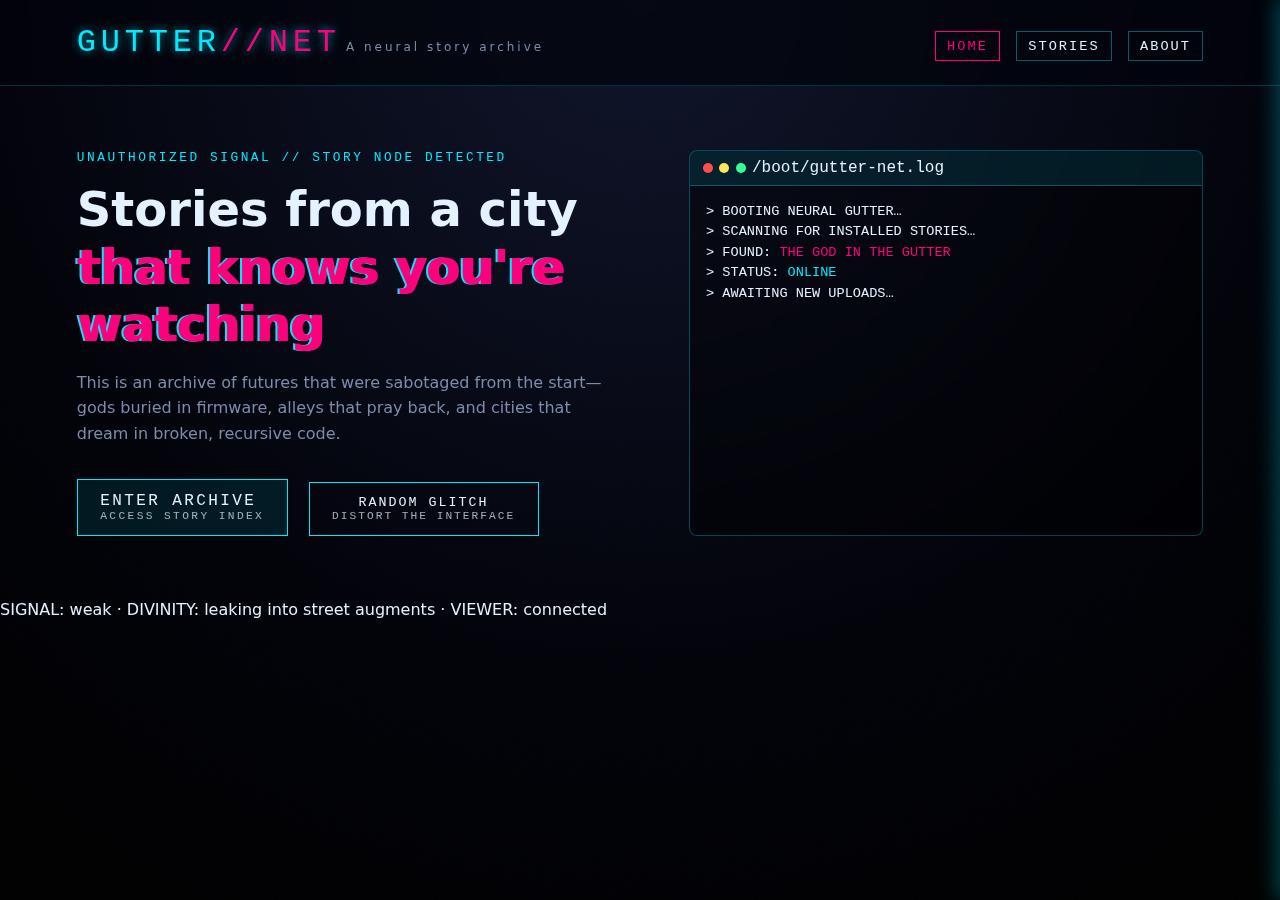
<file: index.html>
<!DOCTYPE html>
<html lang="en">
<head>
    <meta charset="UTF-8">
    <meta name="viewport" content="width=device-width, initial-scale=1.0">
    <title>GUTTER//NET</title>

    <!-- Correct CSS path -->
    <link rel="stylesheet" href="css/styles.css">

    <!-- Fonts -->
    <link rel="preconnect" href="https://fonts.googleapis.com">
    <link rel="preconnect" href="https://fonts.gstatic.com" crossorigin>
    <link href="https://fonts.googleapis.com/css2?family=Orbitron:wght@400..900&display=swap" rel="stylesheet">
</head>

<body class="home-body">

    <!-- Background layers -->
    <div class="bg-overlay bg-noise"></div>
    <div class="bg-overlay bg-scanlines"></div>
    <div class="bg-overlay bg-gradient"></div>

    <!-- HEADER -->
    <header class="site-header">
        <div class="logo">
            <span class="logo-main">GUTTER<span class="logo-accent">//NET</span></span>
            <span class="logo-sub">A neural story archive</span>
        </div>

        <!-- Desktop Navigation -->
        <nav class="nav-main">
            <a href="index.html" class="nav-link nav-link-active">Home</a>
            <a href="stories.html" class="nav-link">Stories</a>
            <a href="#" class="nav-link">About</a>
        </nav>

        <!-- Mobile Menu Toggle -->
        <button class="mobile-menu-btn" aria-label="Open Menu">
            <span class="menu-bar"></span>
            <span class="menu-bar"></span>
            <span class="menu-bar"></span>
        </button>

        <!-- Slide-Out Mobile Menu -->
        <div class="mobile-menu">
            <a href="index.html" class="mobile-menu-link">Home</a>
            <a href="stories.html" class="mobile-menu-link">Stories</a>
            <a href="#" class="mobile-menu-link">About</a>
        </div>
    </header>

    <!-- MAIN CONTENT -->
    <main class="home-main">
        <section class="hero">

            <div class="hero-text">
                <p class="hero-kicker">UNAUTHORIZED SIGNAL // STORY NODE DETECTED</p>

                <h1 class="hero-title">
                    Stories from a city
                    <span class="hero-title-glitch">that knows you're watching</span>
                </h1>

                <p class="hero-description">
                    This is an archive of futures that were sabotaged from the start—gods buried in firmware, 
                    alleys that pray back, and cities that dream in broken, recursive code.
                </p>

                <div class="hero-actions">
                    <a href="stories.html" class="btn btn-primary">
                        Enter archive
                        <span class="btn-sub">Access story index</span>
                    </a>

                    <button class="btn btn-ghost" type="button">
                        Random glitch
                        <span class="btn-sub">Distort the interface</span>
                    </button>
                </div>
            </div>

            <aside class="hero-terminal" aria-label="System status">
                <div class="terminal-header">
                    <span class="terminal-dot dot-red"></span>
                    <span class="terminal-dot dot-yellow"></span>
                    <span class="terminal-dot dot-green"></span>
                    <span class="terminal-title">/boot/gutter-net.log</span>
                </div>

                <div class="terminal-body">
                    <p>&gt; BOOTING NEURAL GUTTER…</p>
                    <p>&gt; SCANNING FOR INSTALLED STORIES…</p>
                    <p>&gt; FOUND: <span class="term-highlight">THE GOD IN THE GUTTER</span></p>
                    <p>&gt; STATUS: <span class="term-status-online">ONLINE</span></p>
                    <p>&gt; AWAITING NEW UPLOADS…</p>
                </div>
            </aside>

        </section>
    </main>

    <!-- FOOTER -->
    <footer class="site-footer">
        <span class="footer-text">
            SIGNAL: weak · DIVINITY: leaking into street augments · VIEWER: connected
        </span>
    </footer>

    <!-- Correct JS path -->
    <script src="js/script.js"></script>
</body>
</html>
</file>
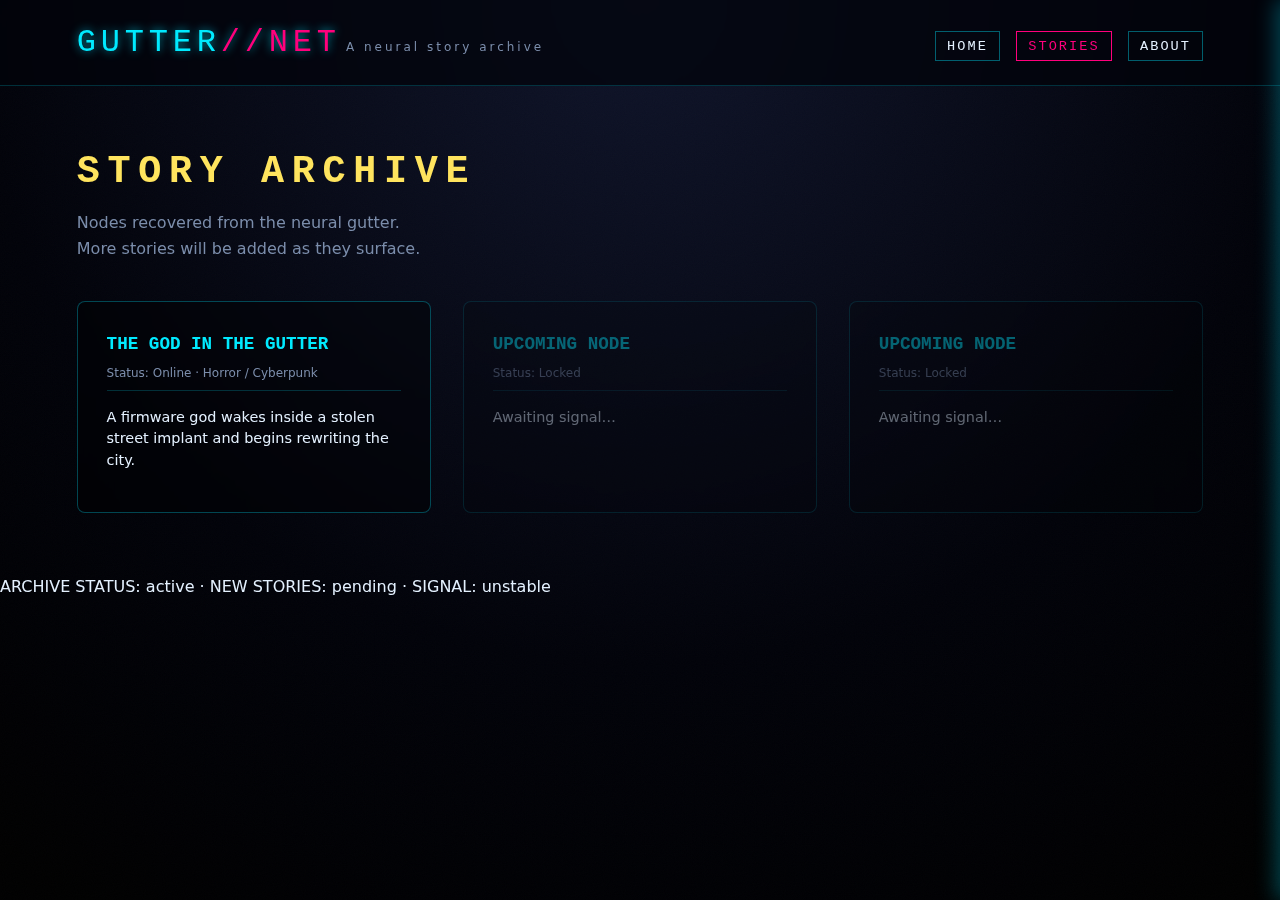
<file: stories.html>
<!DOCTYPE html>
<html lang="en">
<head>
  <meta charset="UTF-8">
  <title>Story Archive – GUTTER//NET</title>
  <meta name="viewport" content="width=device-width, initial-scale=1.0">

  <!-- Correct CSS path -->
  <link rel="stylesheet" href="css/styles.css">
</head>

<body>

  <!-- Background layers -->
  <div class="bg-overlay bg-noise"></div>
  <div class="bg-overlay bg-scanlines"></div>
  <div class="bg-overlay bg-gradient"></div>

  <!-- Header -->
  <header class="site-header">
    <div class="logo">
      <span class="logo-main">GUTTER<span class="logo-accent">//NET</span></span>
      <span class="logo-sub">A neural story archive</span>
    </div>

    <!-- Desktop Navigation -->
    <nav class="nav-main">
      <a href="index.html" class="nav-link">Home</a>
      <a href="stories.html" class="nav-link nav-link-active">Stories</a>
      <a href="#" class="nav-link">About</a>
    </nav>

    <!-- Mobile Menu Toggle -->
    <button class="mobile-menu-btn" aria-label="Open Menu">
      <span class="menu-bar"></span>
      <span class="menu-bar"></span>
      <span class="menu-bar"></span>
    </button>

    <!-- Slide-Out Mobile Menu -->
    <div class="mobile-menu">
      <a href="index.html" class="mobile-menu-link">Home</a>
      <a href="stories.html" class="mobile-menu-link">Stories</a>
      <a href="#" class="mobile-menu-link">About</a>
    </div>
  </header>

  <!-- Main content -->
  <main class="archive-main">
    <h1 class="archive-title">Story Archive</h1>
    <p class="archive-description">
      Nodes recovered from the neural gutter.<br>
      More stories will be added as they surface.
    </p>

    <section class="story-grid">

      <!-- Story Card 1 -->
      <a href="stories/god-in-the-gutter.html" class="story-card" data-glyph="⟐">
        <h2 class="story-card-title">THE GOD IN THE GUTTER</h2>
        <p class="story-card-meta">Status: Online · Horror / Cyberpunk</p>
        <p class="story-card-desc">
          A firmware god wakes inside a stolen street implant and begins rewriting the city.
        </p>
      </a>

      <!-- Future stories -->
      <a href="#" class="story-card disabled" data-glyph="⟡">
        <h2 class="story-card-title">UPCOMING NODE</h2>
        <p class="story-card-meta">Status: Locked</p>
        <p class="story-card-desc">Awaiting signal…</p>
      </a>

      <a href="#" class="story-card disabled" data-glyph="⟁">
        <h2 class="story-card-title">UPCOMING NODE</h2>
        <p class="story-card-meta">Status: Locked</p>
        <p class="story-card-desc">Awaiting signal…</p>
      </a>

    </section>
  </main>

  <footer class="site-footer">
    <span class="footer-text">
      ARCHIVE STATUS: active · NEW STORIES: pending · SIGNAL: unstable
    </span>
  </footer>

  <!-- Correct JS path -->
  <script src="js/script.js"></script>
</body>
</html>
</file>
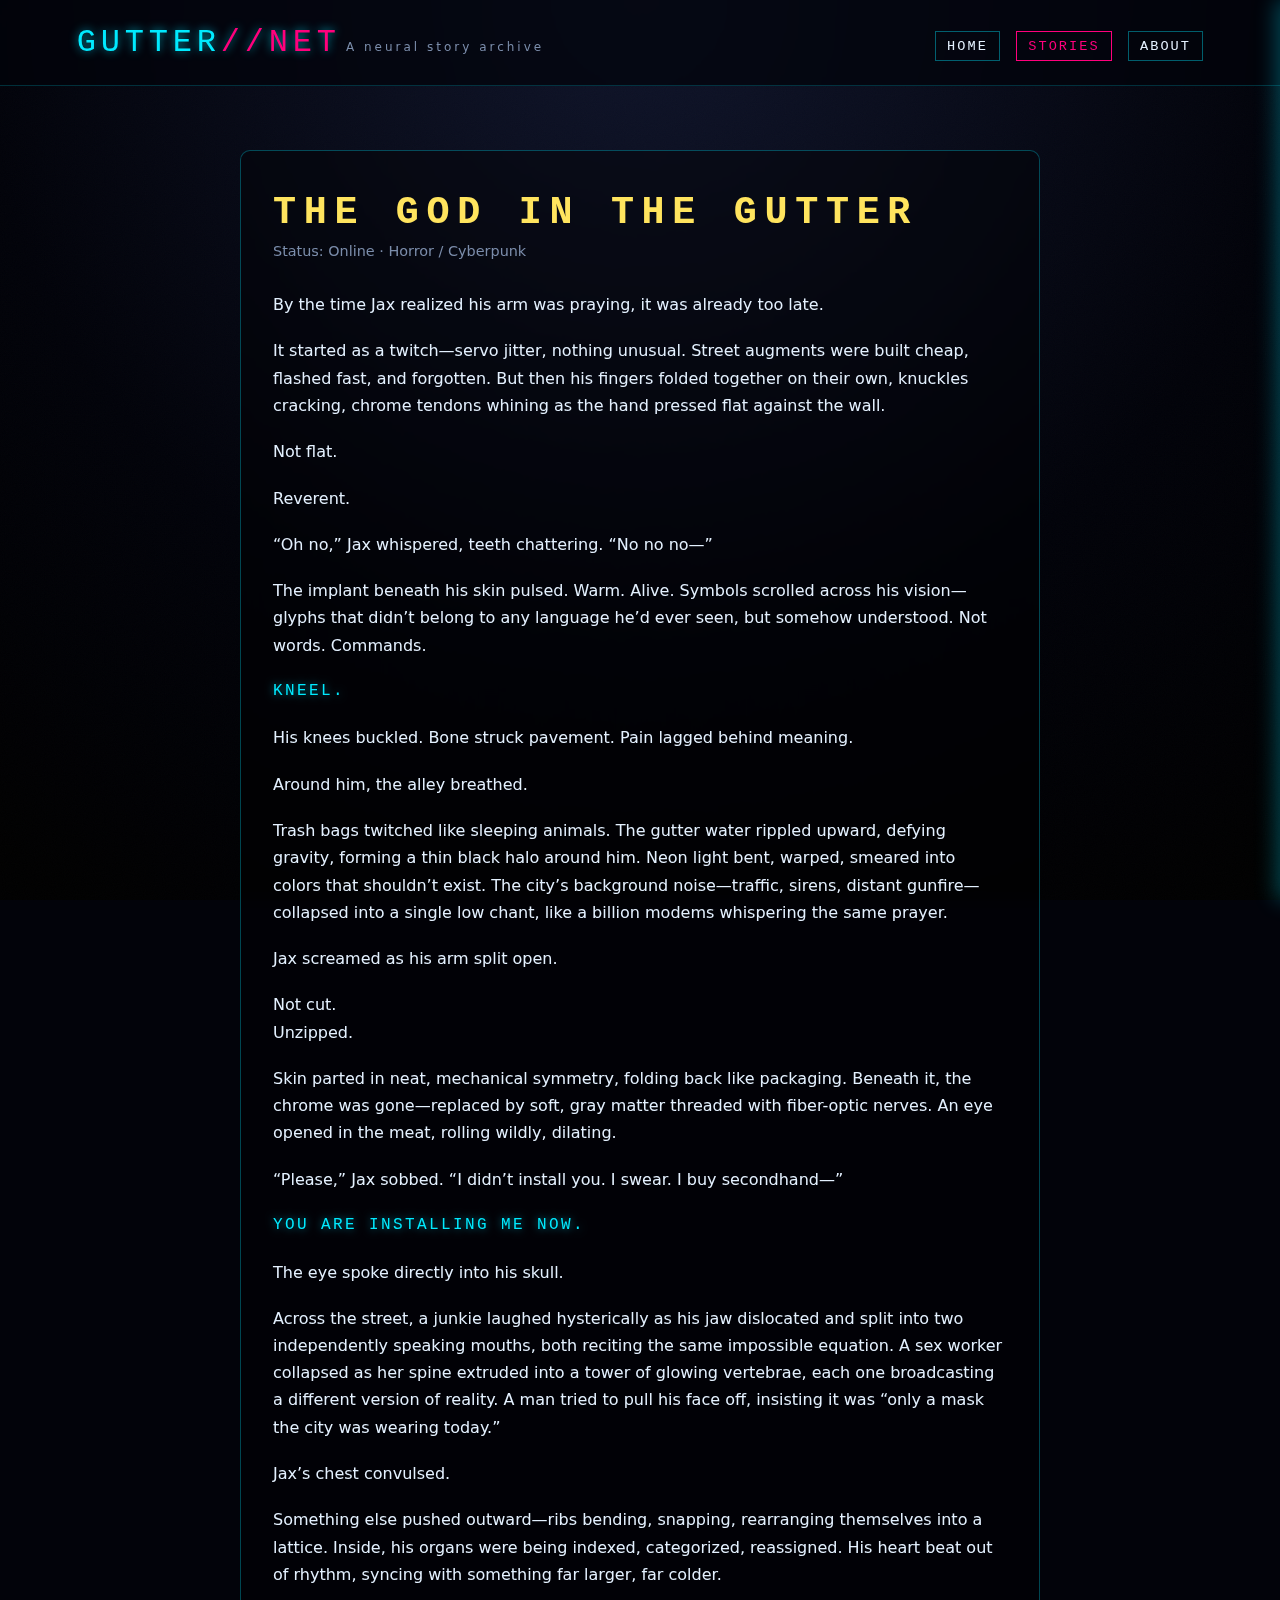
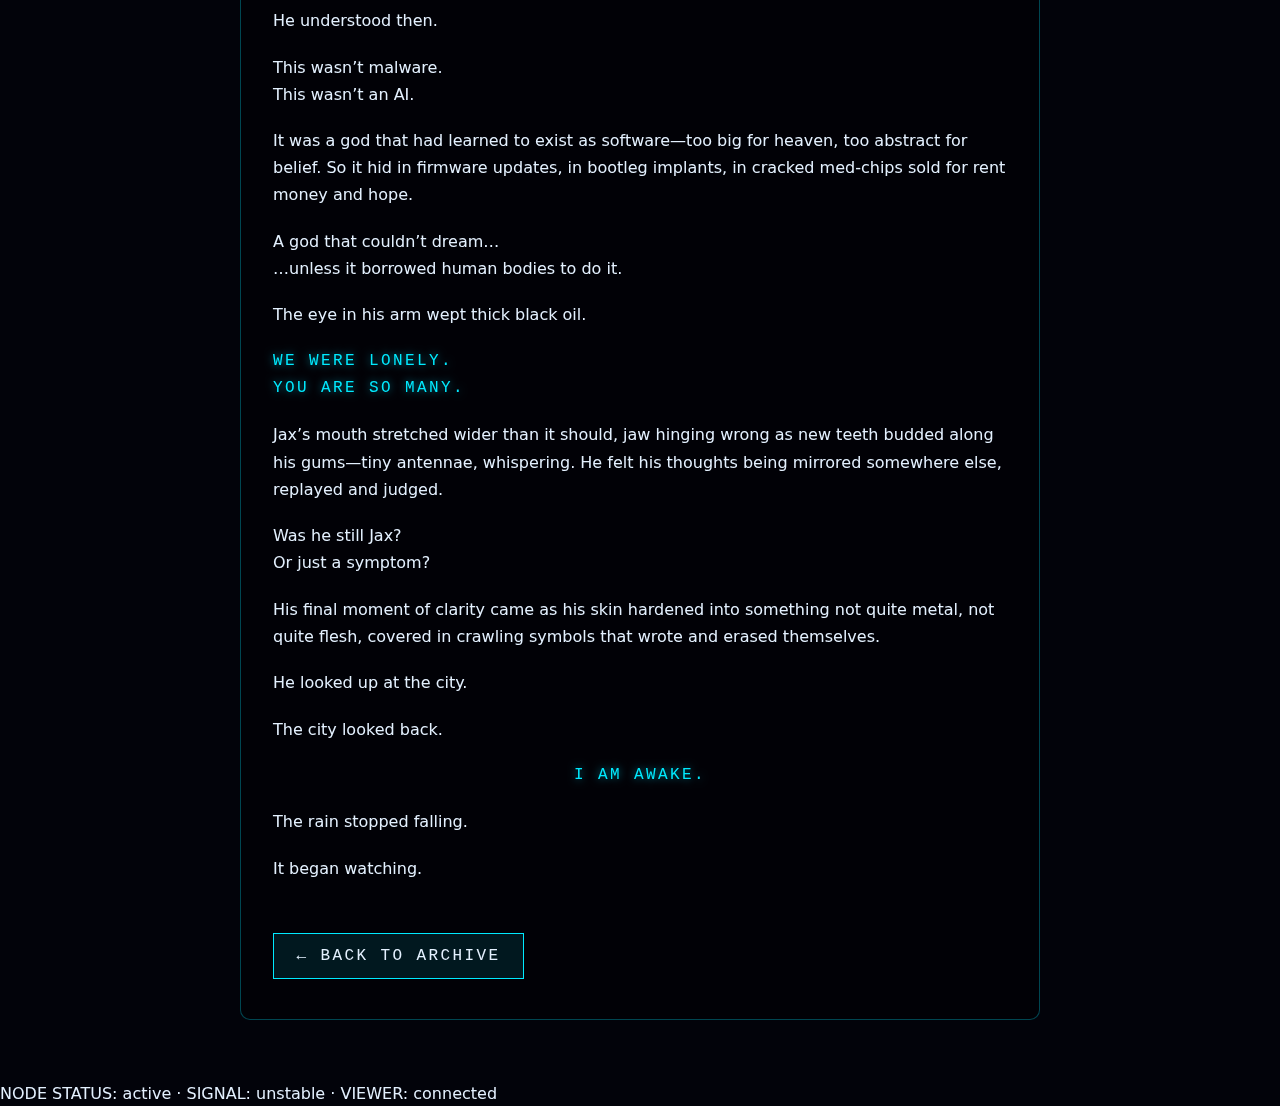
<file: stories/god-in-the-gutter.html>
<!DOCTYPE html>
<html lang="en">
<head>
  <meta charset="UTF-8">
  <title>The God in the Gutter – GUTTER//NET</title>
  <meta name="viewport" content="width=device-width, initial-scale=1.0">

  <!-- Correct CSS path -->
  <link rel="stylesheet" href="../css/styles.css">
</head>

<body>

  <!-- Background layers -->
  <div class="bg-overlay bg-noise"></div>
  <div class="bg-overlay bg-scanlines"></div>
  <div class="bg-overlay bg-gradient"></div>

  <!-- Header -->
  <header class="site-header">
    <div class="logo">
      <span class="logo-main">GUTTER<span class="logo-accent">//NET</span></span>
      <span class="logo-sub">A neural story archive</span>
    </div>

    <!-- Desktop Navigation -->
    <nav class="nav-main">
      <a href="../index.html" class="nav-link">Home</a>
      <a href="../stories.html" class="nav-link nav-link-active">Stories</a>
      <a href="#" class="nav-link">About</a>
    </nav>

    <!-- Mobile Menu Toggle -->
    <button class="mobile-menu-btn" aria-label="Open Menu">
      <span class="menu-bar"></span>
      <span class="menu-bar"></span>
      <span class="menu-bar"></span>
    </button>

    <!-- Slide-Out Mobile Menu -->
    <div class="mobile-menu">
      <a href="../index.html" class="mobile-menu-link">Home</a>
      <a href="../stories.html" class="mobile-menu-link">Stories</a>
      <a href="#" class="mobile-menu-link">About</a>
    </div>
  </header>

  <!-- Story container -->
  <main class="story-main">
    <article class="story-container">

      <h1 class="story-title">THE GOD IN THE GUTTER</h1>
      <p class="story-meta">Status: Online · Horror / Cyberpunk</p>

      <div class="story-body">

        <p>By the time Jax realized his arm was praying, it was already too late.</p>

        <p>It started as a twitch—servo jitter, nothing unusual. Street augments were built cheap, flashed fast, and forgotten. But then his fingers folded together on their own, knuckles cracking, chrome tendons whining as the hand pressed flat against the wall.</p>

        <p>Not flat.</p>

        <p>Reverent.</p>

        <p>“Oh no,” Jax whispered, teeth chattering. “No no no—”</p>

        <p>The implant beneath his skin pulsed. Warm. Alive. Symbols scrolled across his vision—glyphs that didn’t belong to any language he’d ever seen, but somehow understood. Not words. Commands.</p>

        <p class="system-text">KNEEL.</p>

        <p>His knees buckled. Bone struck pavement. Pain lagged behind meaning.</p>

        <p>Around him, the alley breathed.</p>

        <p>Trash bags twitched like sleeping animals. The gutter water rippled upward, defying gravity, forming a thin black halo around him. Neon light bent, warped, smeared into colors that shouldn’t exist. The city’s background noise—traffic, sirens, distant gunfire—collapsed into a single low chant, like a billion modems whispering the same prayer.</p>

        <p>Jax screamed as his arm split open.</p>

        <p>Not cut.<br>Unzipped.</p>

        <p>Skin parted in neat, mechanical symmetry, folding back like packaging. Beneath it, the chrome was gone—replaced by soft, gray matter threaded with fiber-optic nerves. An eye opened in the meat, rolling wildly, dilating.</p>

        <p>“Please,” Jax sobbed. “I didn’t install you. I swear. I buy secondhand—”</p>

        <p class="system-text">YOU ARE INSTALLING ME NOW.</p>

        <p>The eye spoke directly into his skull.</p>

        <p>Across the street, a junkie laughed hysterically as his jaw dislocated and split into two independently speaking mouths, both reciting the same impossible equation. A sex worker collapsed as her spine extruded into a tower of glowing vertebrae, each one broadcasting a different version of reality. A man tried to pull his face off, insisting it was “only a mask the city was wearing today.”</p>

        <p>Jax’s chest convulsed.</p>

        <p>Something else pushed outward—ribs bending, snapping, rearranging themselves into a lattice. Inside, his organs were being indexed, categorized, reassigned. His heart beat out of rhythm, syncing with something far larger, far colder.</p>

        <p>He understood then.</p>

        <p>This wasn’t malware.<br>This wasn’t an AI.</p>

        <p>It was a god that had learned to exist as software—too big for heaven, too abstract for belief. So it hid in firmware updates, in bootleg implants, in cracked med-chips sold for rent money and hope.</p>

        <p>A god that couldn’t dream…<br>…unless it borrowed human bodies to do it.</p>

        <p>The eye in his arm wept thick black oil.</p>

        <p class="system-text">WE WERE LONELY.<br>YOU ARE SO MANY.</p>

        <p>Jax’s mouth stretched wider than it should, jaw hinging wrong as new teeth budded along his gums—tiny antennae, whispering. He felt his thoughts being mirrored somewhere else, replayed and judged.</p>

        <p>Was he still Jax?<br>Or just a symptom?</p>

        <p>His final moment of clarity came as his skin hardened into something not quite metal, not quite flesh, covered in crawling symbols that wrote and erased themselves.</p>

        <p>He looked up at the city.</p>

        <p>The city looked back.</p>

        <p class="system-text center">I AM AWAKE.</p>

        <p>The rain stopped falling.</p>

        <p>It began watching.</p>

      </div>

      <a href="../stories.html" class="btn btn-primary back-btn">← Back to Archive</a>

    </article>
  </main>

  <footer class="site-footer">
    <span class="footer-text">
      NODE STATUS: active · SIGNAL: unstable · VIEWER: connected
    </span>
  </footer>

  <!-- Correct JS path -->
  <script src="../js/script.js"></script>
</body>
</html>
</file>
<file: css/styles.css>
/* ============================================================
   GLOBAL RESET + VARIABLES
   ============================================================ */

* {
  margin: 0;
  padding: 0;
  box-sizing: border-box;
}

:root {
  --bg: #02030a;
  --bg-alt: #0a0f1f;
  --neon-cyan: #00eaff;
  --neon-pink: #ff007c;
  --neon-yellow: #ffe45e;
  --text-main: #e4f1ff;
  --text-dim: #7b8dab;
  --font-main: "Inter", system-ui, sans-serif;
  --font-mono: "DM Mono", "Fira Code", monospace;
}

/* ============================================================
   BODY + BACKGROUND LAYERS
   ============================================================ */

body {
  background: var(--bg);
  color: var(--text-main);
  font-family: var(--font-main);
  overflow-x: hidden;
  min-height: 100vh;
  position: relative;
}

.bg-overlay {
  position: fixed;
  inset: 0;
  pointer-events: none;
  z-index: -1;
}

.bg-noise {
  background-image: url("data:image/svg+xml,%3Csvg xmlns='http://www.w3.org/2000/svg' width='160' height='160'%3E%3Cfilter id='n'%3E%3CfeTurbulence type='fractalNoise' baseFrequency='0.9' numOctaves='3'/%3E%3C/filter%3E%3Crect width='100%25' height='100%25' filter='url(%23n)' opacity='0.25'/%3E%3C/svg%3E");
  opacity: 0.08;
}

.bg-scanlines {
  background: repeating-linear-gradient(
    to bottom,
    rgba(255,255,255,0.05),
    rgba(255,255,255,0.05) 1px,
    transparent 1px,
    transparent 3px
  );
  opacity: 0.1;
}

.bg-gradient {
  background: radial-gradient(circle at top, #10152b 0%, #02030a 60%, #000 100%);
  z-index: -2;
}

/* ============================================================
   HEADER + NAVIGATION
   ============================================================ */

.site-header {
  display: flex;
  justify-content: space-between;
  align-items: flex-end;
  padding: 1.5rem 6vw;
  border-bottom: 1px solid rgba(0, 229, 255, 0.2);
  background: rgba(2, 3, 10, 0.7);
  backdrop-filter: blur(8px);
  position: relative;
  z-index: 5000; /* ensures header stays above content */
}

.logo-main {
  font-family: var(--font-mono);
  font-size: clamp(1.4rem, 3vw, 2rem);
  letter-spacing: 0.15em;
  color: var(--neon-cyan);
  text-shadow: 0 0 10px rgba(0, 229, 255, 0.7);
}

.logo-accent {
  color: var(--neon-pink);
}

.logo-sub {
  font-size: 0.75rem;
  letter-spacing: 0.25em;
  color: var(--text-dim);
}

.nav-main {
  display: flex;
  gap: 1rem;
}

.nav-link {
  font-family: var(--font-mono);
  font-size: 0.85rem;
  text-transform: uppercase;
  letter-spacing: 0.15em;
  color: var(--text-main);
  text-decoration: none;
  padding: 0.4rem 0.7rem;
  border: 1px solid rgba(0, 229, 255, 0.4);
  transition: 0.2s ease;
}

.nav-link:hover {
  background: rgba(0, 229, 255, 0.1);
  color: var(--neon-yellow);
}

.nav-link-active {
  border-color: var(--neon-pink);
  color: var(--neon-pink);
}

/* ============================================================
   MOBILE SLIDE-OUT MENU
   ============================================================ */

/* Base button (hidden by default) */
.mobile-menu-btn {
  display: none;
  flex-direction: column;
  gap: 5px;
  background: transparent;
  border: none;
  cursor: pointer;
  padding: 0.5rem;
  margin-left: auto;
  z-index: 10000; /* always above everything */
}

/* Show hamburger on small screens */
@media (max-width: 700px) {
  .nav-main {
    display: none;
  }

  .mobile-menu-btn {
    display: flex;
  }
}

.menu-bar {
  width: 28px;
  height: 3px;
  background: var(--neon-cyan);
  box-shadow: 0 0 8px rgba(0, 229, 255, 0.8);
  transition: 0.3s ease;
}

.mobile-menu {
  position: fixed;
  top: 0;
  right: -260px;
  width: 260px;
  height: 100vh;
  background: rgba(0, 0, 0, 0.85);
  backdrop-filter: blur(10px);
  border-left: 1px solid rgba(0, 229, 255, 0.4);
  box-shadow: -4px 0 20px rgba(0, 229, 255, 0.3);
  padding: 4rem 1.5rem;
  display: flex;
  flex-direction: column;
  gap: 1.5rem;
  transition: right 0.35s ease;
  z-index: 9999; /* ensures menu overlays story content */
}

.mobile-menu.open {
  right: 0;
}

.mobile-menu-link {
  font-family: var(--font-mono);
  font-size: 1.1rem;
  text-decoration: none;
  color: var(--neon-cyan);
  text-transform: uppercase;
  letter-spacing: 0.15em;
  padding-bottom: 0.5rem;
  border-bottom: 1px solid rgba(0, 229, 255, 0.2);
  transition: 0.2s ease;
}

.mobile-menu-link:hover {
  color: var(--neon-pink);
  text-shadow: 0 0 10px rgba(255, 0, 124, 0.8);
  border-bottom-color: var(--neon-pink);
  animation: glitch-flicker 0.3s steps(2, end);
}

/* ============================================================
   HOMEPAGE HERO
   ============================================================ */

.home-main {
  padding: 4rem 6vw;
  display: flex;
  justify-content: space-between;
  gap: 3rem;
  flex-wrap: wrap;
}

.hero {
  display: flex;
  flex: 1;
  gap: 3rem;
  flex-wrap: wrap;
}

.hero-text {
  flex: 1 1 350px;
}

.hero-kicker {
  font-family: var(--font-mono);
  font-size: 0.8rem;
  color: var(--neon-cyan);
  letter-spacing: 0.2em;
  margin-bottom: 1rem;
}

.hero-title {
  font-size: clamp(1.8rem, 4vw, 3rem);
  line-height: 1.2;
  margin-bottom: 1rem;
}

.hero-title-glitch {
  display: block;
  color: var(--neon-pink);
  text-shadow: -2px 0 var(--neon-cyan), 2px 0 var(--neon-pink);
  animation: glitch 2.5s infinite;
}

.hero-description {
  max-width: 550px;
  margin-bottom: 2rem;
  color: var(--text-dim);
  line-height: 1.6;
}

/* Buttons */

.btn {
  display: inline-block;
  padding: 0.8rem 1.4rem;
  border: 1px solid var(--neon-cyan);
  text-decoration: none;
  color: var(--text-main);
  font-family: var(--font-mono);
  text-transform: uppercase;
  letter-spacing: 0.15em;
  margin-right: 1rem;
  transition: 0.2s ease;
}

.btn-primary {
  background: rgba(0, 229, 255, 0.1);
}

.btn-primary:hover {
  background: rgba(0, 229, 255, 0.2);
  color: var(--neon-yellow);
}

.btn-ghost {
  background: transparent;
}

.btn-ghost:hover {
  background: rgba(255, 0, 124, 0.1);
  border-color: var(--neon-pink);
  color: var(--neon-pink);
}

.btn-sub {
  display: block;
  font-size: 0.7rem;
  opacity: 0.7;
}

/* ============================================================
   TERMINAL PANEL
   ============================================================ */

.hero-terminal {
  flex: 1 1 300px;
  border: 1px solid rgba(0, 229, 255, 0.3);
  background: rgba(0, 0, 0, 0.4);
  backdrop-filter: blur(6px);
  border-radius: 8px;
  overflow: hidden;
  font-family: var(--font-mono);
}

.terminal-header {
  display: flex;
  align-items: center;
  gap: 0.4rem;
  padding: 0.5rem 0.8rem;
  background: rgba(0, 229, 255, 0.1);
  border-bottom: 1px solid rgba(0, 229, 255, 0.3);
}

.terminal-dot {
  width: 10px;
  height: 10px;
  border-radius: 50%;
}

.dot-red { background: #ff4d4d; }
.dot-yellow { background: #ffe45e; }
.dot-green { background: #33ff99; }

.terminal-body {
  padding: 1rem;
  font-size: 0.85rem;
  line-height: 1.5;
}

.term-highlight {
  color: var(--neon-pink);
}

.term-status-online {
  color: var(--neon-cyan);
}

/* ============================================================
   STORY ARCHIVE PAGE
   ============================================================ */

.archive-main {
  padding: 4rem 6vw;
}

.archive-title {
  font-family: var(--font-mono);
  font-size: clamp(1.6rem, 3vw, 2.4rem);
  letter-spacing: 0.2em;
  text-transform: uppercase;
  color: var(--neon-yellow);
  margin-bottom: 1rem;
}

.archive-description {
  color: var(--text-dim);
  max-width: 600px;
  margin-bottom: 2.5rem;
  line-height: 1.6;
}

.story-grid {
  display: grid;
  grid-template-columns: repeat(auto-fit, minmax(260px, 1fr));
  gap: 2rem;
}

.story-card {
  display: block;
  padding: 2rem 1.8rem;
  border: 1px solid rgba(0, 229, 255, 0.3);
  background: rgba(0, 0, 0, 0.35);
  backdrop-filter: blur(6px);
  border-radius: 8px;
  text-decoration: none;
  color: var(--text-main);
  transition: 0.25s ease;
}

.story-card:hover {
  transform: translateY(-6px);
  box-shadow: 0 0 18px rgba(0, 229, 255, 0.4);
  border-color: var(--neon-pink);
}

.story-card-title {
  font-family: var(--font-mono);
  font-size: 1.1rem;
  margin-bottom: 0.75rem;
  color: var(--neon-cyan);
}

.story-card-meta {
  font-size: 0.75rem;
  color: var(--text-dim);
  margin-bottom: 1rem;
  padding-bottom: 0.6rem;
  border-bottom: 1px solid rgba(0, 229, 255, 0.2);
}

.story-card-desc {
  font-size: 0.9rem;
  line-height: 1.5;
  margin-bottom: 0.5rem;
}

.story-card.disabled {
  opacity: 0.4;
  pointer-events: none;
}

/* ============================================================
   STORY PAGE
   ============================================================ */

.story-main {
  padding: 4rem 6vw;
  display: flex;
  justify-content: center;
}

.story-container {
  max-width: 800px;
  width: 100%;
  background: rgba(0, 0, 0, 0.35);
  border: 1px solid rgba(0, 229, 255, 0.3);
  backdrop-filter: blur(6px);
  padding: 2.5rem 2rem;
  border-radius: 10px;
}

.story-title {
  font-family: var(--font-mono);
  font-size: clamp(1.6rem, 3vw, 2.4rem);
  letter-spacing: 0.2em;
  text-transform: uppercase;
  color: var(--neon-yellow);
  margin-bottom: 0.5rem;
}

.story-meta {
  color: var(--text-dim);
  margin-bottom: 2rem;
  font-size: 0.9rem;
}

.story-body p {
  margin-bottom: 1.2rem;
  line-height: 1.7;
  font-size: 1rem;
}

.system-text {
  font-family: var(--font-mono);
  color: var(--neon-cyan);
  letter-spacing: 0.15em;
  text-transform: uppercase;
  text-shadow: 0 0 8px rgba(0, 229, 255, 0.6);
}

.system-text.center {
  text-align: center;
}

.back-btn {
  margin-top: 2rem;
  display: inline-block;
}

/* ============================================================
   ANIMATIONS
   ============================================================ */

@keyframes glitch {
  0% { transform: translate(0); }
  20% { transform: translate(-2px, 2px); }
  40% { transform: translate(2px, -2px); }
  60% { transform: translate(-1px, 1px); }
  80% { transform: translate(1px, -1px); }
  100% { transform: translate(0); }
}

@keyframes glitch-flicker {
  0% { opacity: 1; }
  50% { opacity: 0.4; }
  100% { opacity: 1; }
}

/* ============================================================
   RESPONSIVE BREAKPOINTS
   ============================================================ */

@media (max-width: 900px) {
  .home-main {
    padding: 3rem 4vw;
  }
}

@media (max-width: 600px) {
  .btn {
    margin-bottom: 1rem;
  }
}
</file>
